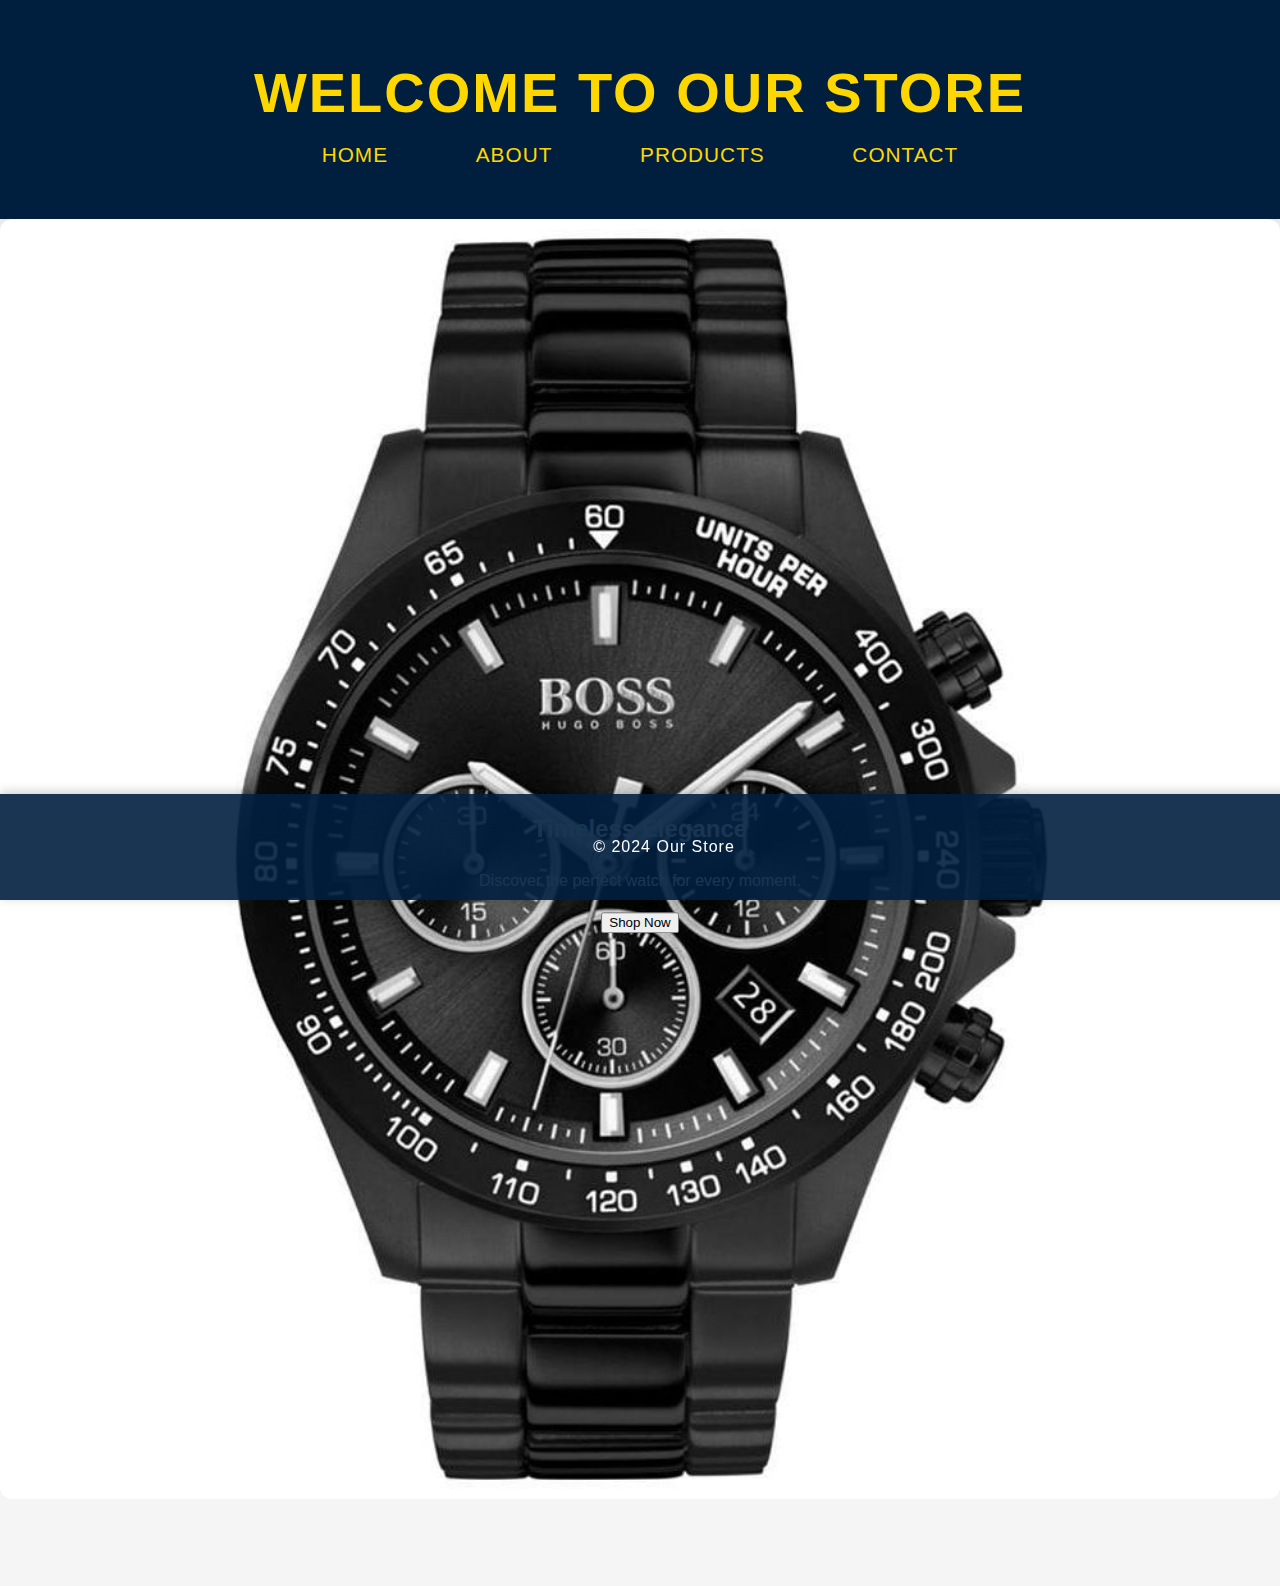
<file: index.html>
<!DOCTYPE html>
<html lang="en">
<head>
    <meta charset="UTF-8">
    <meta name="viewport" content="width=device-width, initial-scale=1.0">
    <title>Home - Product Website</title>
    <link rel="stylesheet" href="style.css">
</head>
<body>
    <header>
        <h1>Welcome to Our Store</h1>
        <nav>
            <a href="index.html">Home</a>
            <a href="about.html">About</a>
            <a href="product.html">Products</a>
            <a href="contact.html">Contact</a>
        </nav>
    </header>

    <main>
        <section style="text-align: center; position: relative;">
            <img src="hero_watch.jpg" alt="Luxury Watch" style="width: 100%; height: auto;">
            <div style="position: absolute; top: 50%; left: 50%; transform: translate(-50%, -50%); color: white;">
                <h2>Timeless Elegance</h2>
                <p>Discover the perfect watch for every moment.</p>
                <button>Shop Now</button>
            </div>
        </section>
    </main>

    <footer>
        <p>&copy; 2024 Our Store</p>
    </footer>
</body>
</html>
</file>
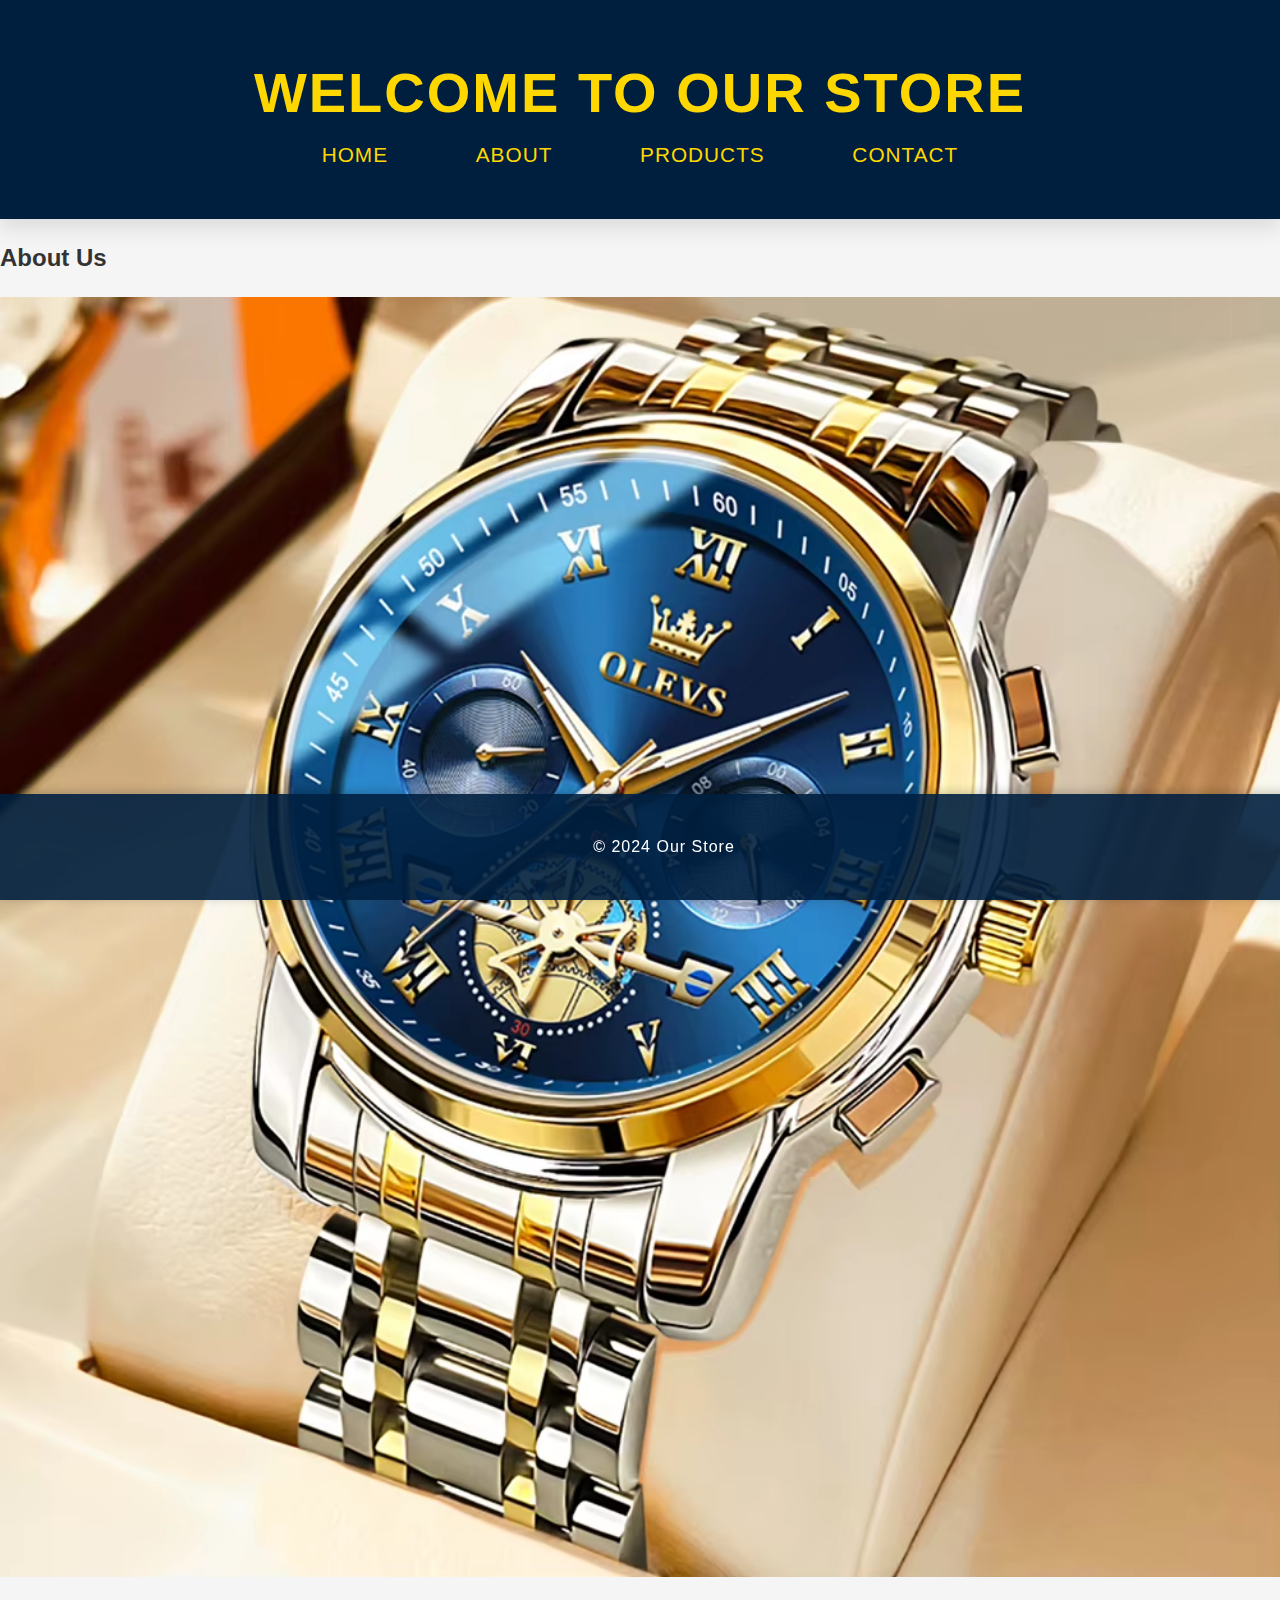
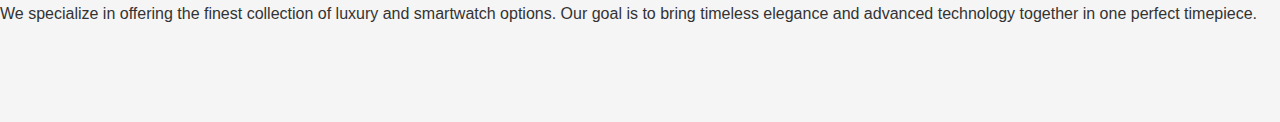
<file: about.html>
<!DOCTYPE html>
<html lang="en">
<head>
    <meta charset="UTF-8">
    <meta name="viewport" content="width=device-width, initial-scale=1.0">
    <title>About Us</title>
    <link rel="stylesheet" href="style.css">
</head>
<body>
    <header>
        <h1>Welcome to Our Store</h1>
        <nav>
            <a href="index.html">Home</a>
            <a href="about.html">About</a>
            <a href="product.html">Products</a>
            <a href="contact.html">Contact</a>
        </nav>
    </header>

    <main>
        <h2>About Us</h2>
        <img src="luxury_watch.jpg" alt="Luxury Watch" style="width: 100%; height: auto;">
        <p>We specialize in offering the finest collection of luxury and smartwatch options. Our goal is to bring timeless elegance and advanced technology together in one perfect timepiece.</p>
    </main>

    <footer>
        <p>&copy; 2024 Our Store</p>
    </footer>
</body>
</html>
</file>
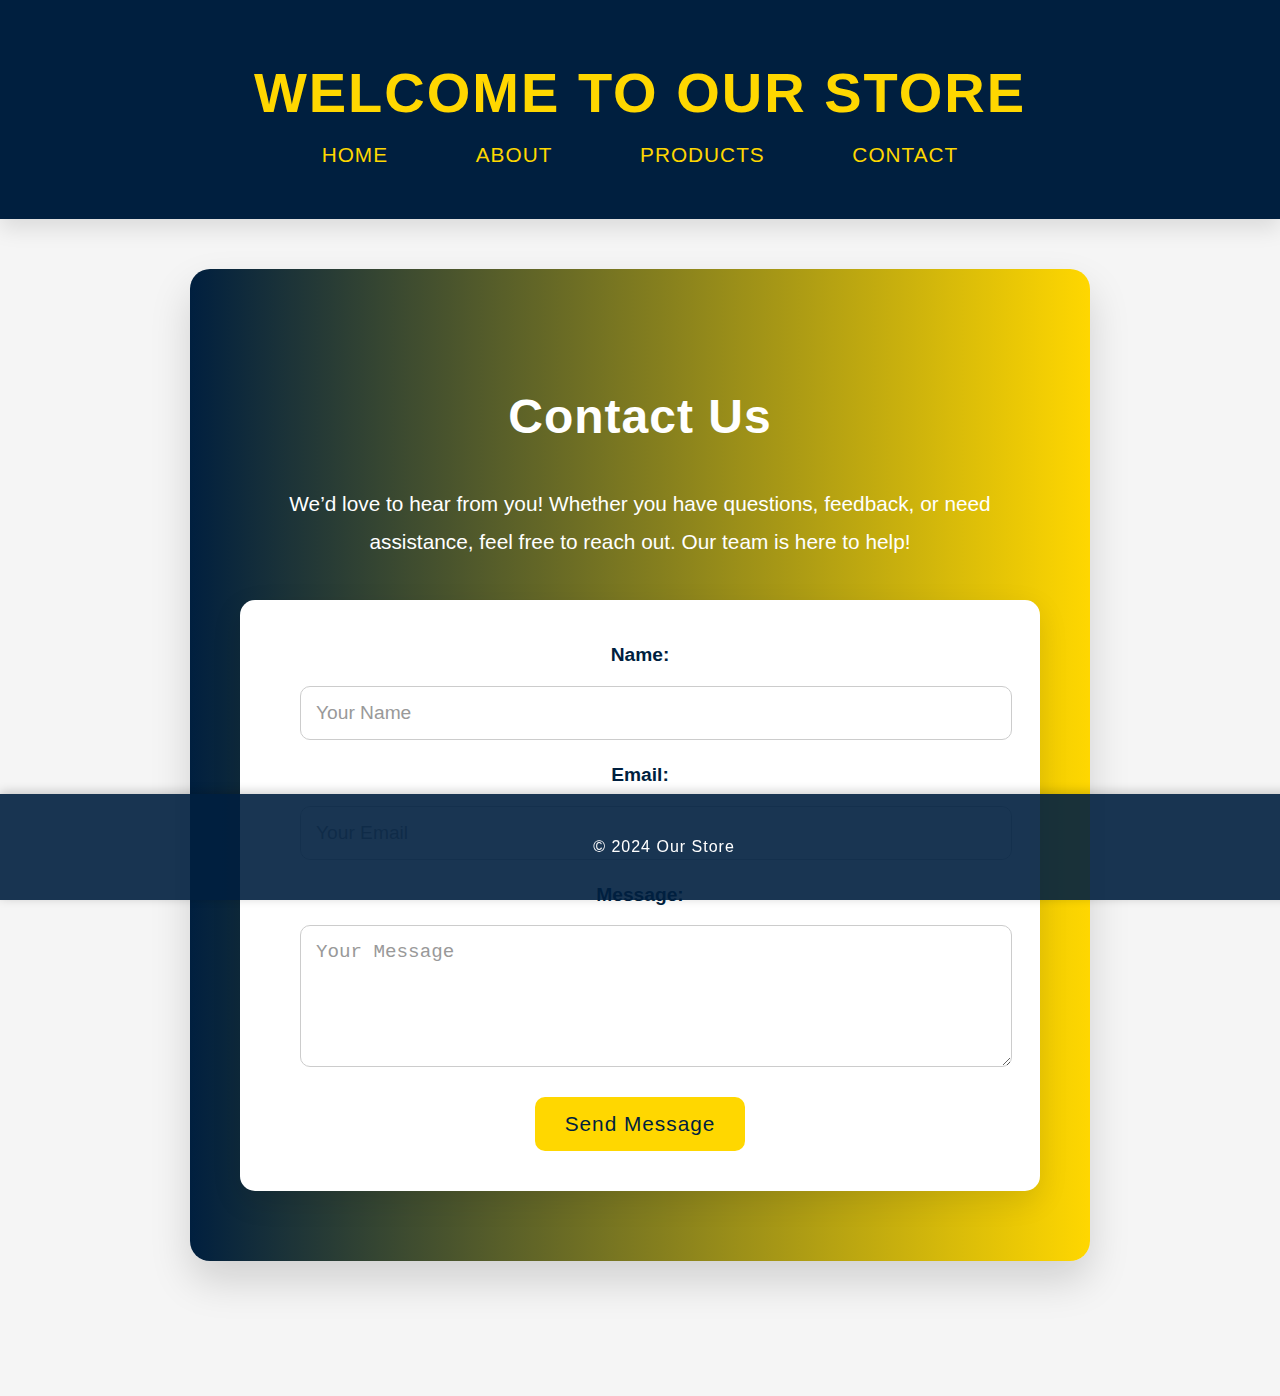
<file: contact.html>
<!DOCTYPE html>
<html lang="en">
<head>
    <meta charset="UTF-8">
    <meta name="viewport" content="width=device-width, initial-scale=1.0">
    <title>Contact Us</title>
    <link rel="stylesheet" href="style.css">
</head>
<body>
    <header>
        <h1>Welcome to Our Store</h1>
        <nav>
            <a href="index.html">Home</a>
            <a href="about.html">About</a>
            <a href="product.html">Products</a>
            <a href="contact.html">Contact</a>
        </nav>
    </header>

    <main>
        <section class="contact-section">
            <h2>Contact Us</h2>
            <p>We’d love to hear from you! Whether you have questions, feedback, or need assistance, feel free to reach out. Our team is here to help!</p>

            <form>
                <label for="name">Name:</label>
                <input type="text" id="name" name="name" placeholder="Your Name">

                <label for="email">Email:</label>
                <input type="email" id="email" name="email" placeholder="Your Email">

                <label for="message">Message:</label>
                <textarea id="message" name="message" placeholder="Your Message" rows="5"></textarea>

                <button type="submit">Send Message</button>
            </form>
        </section>
    </main>

    <footer>
        <p>&copy; 2024 Our Store</p>
    </footer>
</body>
</html>
</file>
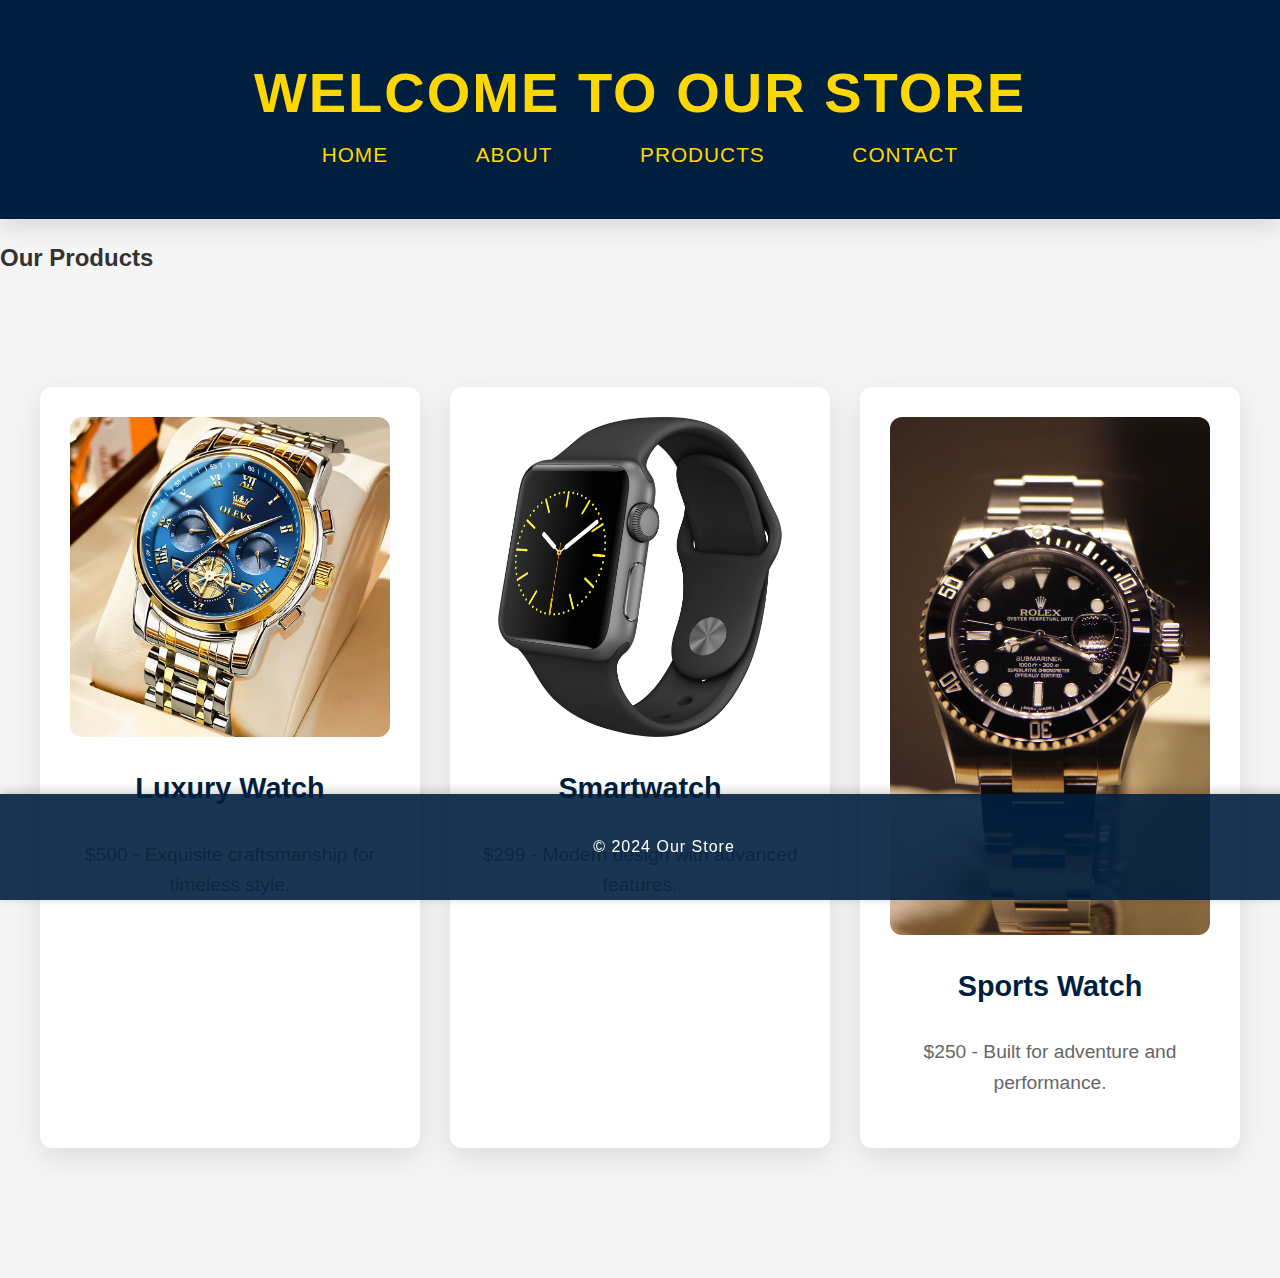
<file: product.html>
<!DOCTYPE html>
<html lang="en">
<head>
    <meta charset="UTF-8">
    <meta name="viewport" content="width=device-width, initial-scale=1.0">
    <title>Our Products</title>
    <link rel="stylesheet" href="style.css">
</head>
<body>
    <header>
        <h1>Welcome to Our Store</h1>
        <nav>
            <a href="index.html">Home</a>
            <a href="about.html">About</a>
            <a href="product.html">Products</a>
            <a href="contact.html">Contact</a>
        </nav>
    </header>

    <main>
        <h2>Our Products</h2>
        <div class="product-grid">
            <div class="product">
                <img src="luxury_watch.jpg" alt="Luxury Watch" style="width: 100%; height: auto;">
                <h3>Luxury Watch</h3>
                <p>$500 - Exquisite craftsmanship for timeless style.</p>
            </div>
            <div class="product">
                <img src="smartwatch.jpg" alt="Smartwatch" style="width: 100%; height: auto;">
                <h3>Smartwatch</h3>
                <p>$299 - Modern design with advanced features.</p>
            </div>
            <div class="product">
                <img src="sports_watch.jpg" alt="Sports Watch" style="width: 100%; height: auto;">
                <h3>Sports Watch</h3>
                <p>$250 - Built for adventure and performance.</p>
            </div>
        </div>
    </main>

    <footer>
        <p>&copy; 2024 Our Store</p>
    </footer>
</body>
</html>
</file>
<file: style.css>
/* Base Styles */
body {
    margin: 0;
    font-family: 'Montserrat', sans-serif;  /* Modern, clean font */
    line-height: 1.6;
    background: #F5F5F5;  /* Light gray background */
    color: #333;  /* Charcoal text for readability */
    font-size: 16px;  /* Standard font size */
    padding-bottom: 80px;  /* Prevent footer overlap */
}

/* Header */
header {
    background-color: #001F3F;  /* Navy Blue */
    color: #FFD700;  /* Gold */
    text-align: center;
    padding: 3em 1em;
    box-shadow: 0 10px 20px rgba(0, 0, 0, 0.1);  /* Subtle shadow for depth */
}

header h1 {
    font-size: 3.5rem;
    font-weight: bold;
    letter-spacing: 2px;
    text-transform: uppercase;
    margin: 0;
}

nav a {
    color: #FFD700;  /* Gold links */
    text-decoration: none;
    margin: 0 2em;
    font-size: 1.3rem;
    letter-spacing: 1px;
    text-transform: uppercase;
    transition: color 0.3s ease;
}

nav a:hover {
    color: #C0C0C0;  /* Light Gray on hover */
    text-decoration: underline;
}

/* Footer */
footer {
    background-color: rgba(0, 31, 63, 0.9);  /* Transparent Navy Blue */
    color: white;
    text-align: center;
    padding: 1.5em;
    position: fixed;
    bottom: 0;
    width: 100%;
    font-size: 1rem;
    letter-spacing: 1px;
    box-shadow: 0 -2px 10px rgba(0, 0, 0, 0.2);  /* Subtle shadow for floating effect */
}

/* Product Grid */
.product-grid {
    display: flex;
    justify-content: center;
    gap: 30px;
    flex-wrap: wrap;
    margin-top: 60px;
    padding: 50px 0;
}

.product {
    border: none;
    border-radius: 12px;
    width: 320px;
    background: white;
    box-shadow: 0 10px 30px rgba(0, 0, 0, 0.1);  /* Elevated shadow effect */
    transition: transform 0.3s ease, box-shadow 0.3s ease;
    text-align: center;
    padding: 30px;
    cursor: pointer;
}

.product img {
    width: 100%;
    border-radius: 12px;
    transition: transform 0.3s ease, box-shadow 0.3s ease;
}

.product img:hover {
    transform: scale(1.1);  /* Zoom effect */
    box-shadow: 0 10px 30px rgba(0, 0, 0, 0.2);  /* Shadow for depth */
}

.product h3 {
    font-size: 1.8rem;
    color: #001F3F;  /* Navy Blue */
    font-weight: bold;
    margin-top: 20px;
}

.product p {
    color: #666;
    font-size: 1.2rem;
    margin-top: 10px;
    font-weight: 300;  /* Lighter font weight for descriptions */
}

/* Hero Section */
section img {
    width: 100%;
    height: auto;
    transition: transform 0.3s ease;  /* Smooth hover effect */
    border-radius: 12px;
}

section img:hover {
    transform: scale(1.05);  /* Slight zoom effect */
}

/* Contact Page Styles */
.contact-section {
    background: linear-gradient(to right, #001F3F, #FFD700);  /* Elegant gradient background */
    color: white;
    padding: 70px 50px;
    text-align: center;
    border-radius: 20px;
    box-shadow: 0 20px 40px rgba(0, 0, 0, 0.15);  /* Deep shadow for floating effect */
    max-width: 800px;
    margin: 50px auto;
    font-size: 1.2rem;
}

.contact-section h2 {
    font-size: 3rem;
    font-weight: bold;
    margin-bottom: 30px;
    letter-spacing: 1px;
}

.contact-section p {
    margin-bottom: 40px;
    font-size: 1.3rem;
    font-weight: 300;
    line-height: 1.8;
}

form {
    background: white;
    padding: 40px 60px;
    border-radius: 15px;
    box-shadow: 0 10px 30px rgba(0, 0, 0, 0.1);
    transition: transform 0.3s ease;
}

form:hover {
    transform: translateY(-5px);  /* Hover effect for form */
}

form label {
    display: block;
    margin-bottom: 15px;
    font-weight: bold;
    color: #001F3F;  /* Navy blue */
    font-size: 1.2rem;
}

form input, form textarea {
    width: 100%;
    padding: 15px;
    margin-bottom: 20px;
    border: 1px solid #ccc;
    border-radius: 10px;
    font-size: 1.2rem;
    transition: border-color 0.3s ease;
}

form input::placeholder, form textarea::placeholder {
    color: #999;
}

form button {
    background-color: #FFD700;  /* Gold */
    color: #001F3F;  /* Navy blue */
    font-size: 1.3rem;
    padding: 15px 30px;
    border: none;
    border-radius: 10px;
    cursor: pointer;
    transition: background-color 0.3s ease, transform 0.3s ease;
    letter-spacing: 1px;
}

form button:hover {
    background-color: #C0C0C0;  /* Light Gray */
    transform: scale(1.05);  /* Slight zoom effect */
}

/* Hover Effect for Form Inputs */
form input:hover, form textarea:hover {
    border-color: #FFD700;  /* Gold border on hover */
}

/* Hover Effect for Form Inputs */
form input:focus, form textarea:focus {
    border-color: #FFD700;  /* Gold border on focus */
    outline: none;
}
</file>
